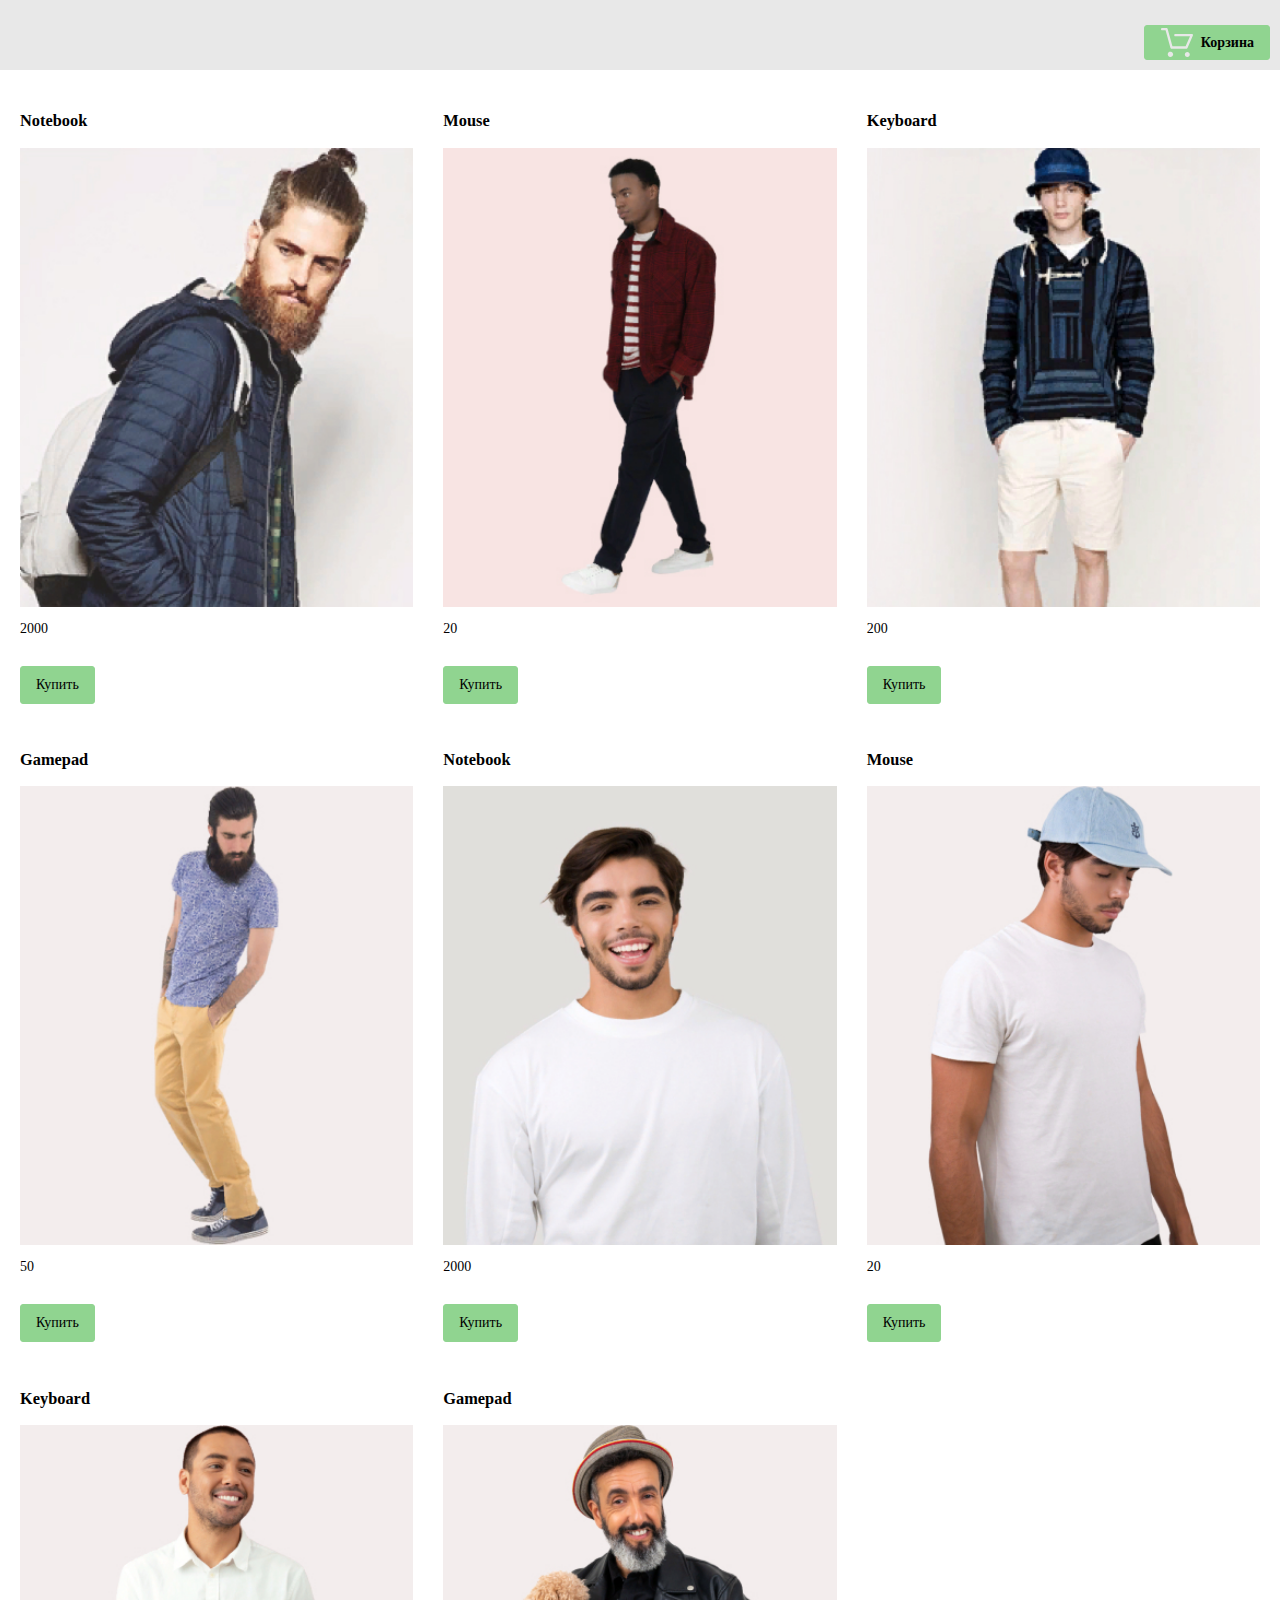
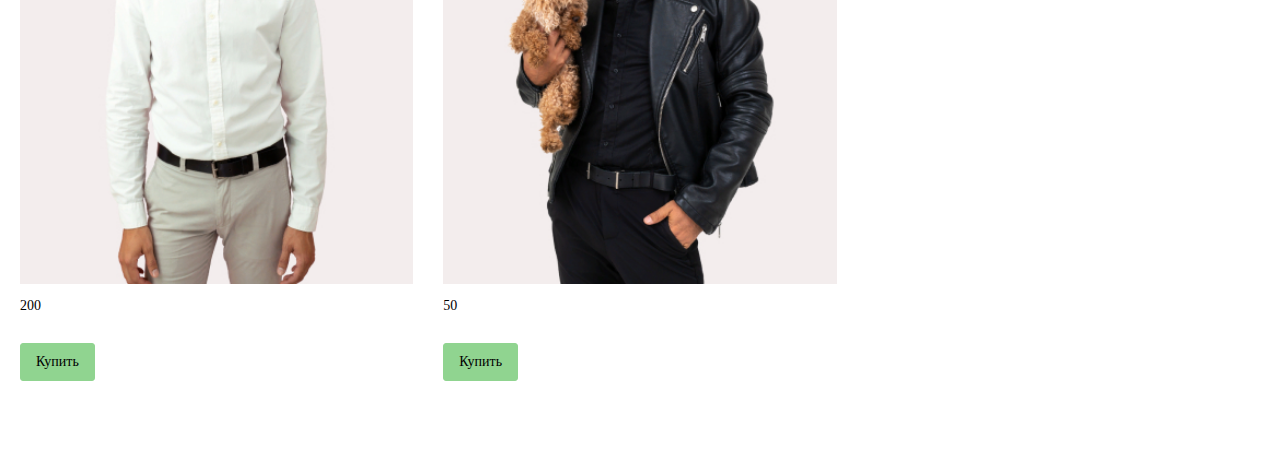
<file: Lesson_1/index.html>
<!DOCTYPE html>
<html lang="en">
<head>
    <meta charset="UTF-8">
    <title>Интернет-магазин</title>
    <link rel="stylesheet" href="scss/style.css">
</head>
<body>
    <header class="header">
        <button class="btn-cart" type="button">
            <svg width="33" height="29" viewBox="0 0 33 29" fill="none" xmlns="http://www.w3.org/2000/svg">
                <path d="M27.199 29C26.5512 28.9738 25.9396 28.6948 25.4952 28.2227C25.0509 27.7506 24.8094 27.1232 24.8225 26.475C24.8356 25.8269 25.1023 25.2097 25.5653 24.7559C26.0283 24.3022 26.6508 24.048 27.2991 24.048C27.9474 24.048 28.5697 24.3022 29.0327 24.7559C29.4957 25.2097 29.7624 25.8269 29.7755 26.475C29.7886 27.1232 29.5471 27.7506 29.1028 28.2227C28.6585 28.6948 28.0468 28.9738 27.399 29H27.199ZM7.75098 26.32C7.75098 25.79 7.90815 25.2718 8.20264 24.8311C8.49712 24.3904 8.91569 24.0469 9.4054 23.844C9.8951 23.6412 10.434 23.5881 10.9539 23.6915C11.4737 23.7949 11.9512 24.0502 12.326 24.425C12.7009 24.7998 12.9562 25.2773 13.0596 25.7972C13.163 26.317 13.1098 26.8559 12.907 27.3456C12.7041 27.8353 12.3606 28.2539 11.9199 28.5483C11.4792 28.8428 10.9611 29 10.431 29C10.0789 29.0003 9.73017 28.9311 9.40479 28.7966C9.0794 28.662 8.78374 28.4646 8.53467 28.2158C8.28559 27.9669 8.08805 27.6713 7.95325 27.3461C7.81844 27.0208 7.74902 26.6721 7.74902 26.32H7.75098ZM11.551 20.686C11.2916 20.6868 11.039 20.6024 10.8322 20.4457C10.6253 20.2891 10.4756 20.0689 10.406 19.819L5.573 2.36401H2.18005C1.86657 2.36401 1.56591 2.23947 1.34424 2.01781C1.12257 1.79614 0.998047 1.49549 0.998047 1.18201C0.998047 0.868519 1.12257 0.567873 1.34424 0.346205C1.56591 0.124537 1.86657 5.81268e-06 2.18005 5.81268e-06H6.46106C6.72055 -0.00080736 6.97309 0.0837201 7.17981 0.240568C7.38653 0.397416 7.53589 0.617884 7.60498 0.868006L12.438 18.323H25.616L29.999 8.27501H15.399C15.2409 8.27961 15.0834 8.25242 14.9359 8.19507C14.7884 8.13771 14.6539 8.05134 14.5404 7.94108C14.4269 7.83082 14.3366 7.69891 14.275 7.55315C14.2134 7.40739 14.1816 7.25075 14.1816 7.0925C14.1816 6.93426 14.2134 6.77762 14.275 6.63186C14.3366 6.4861 14.4269 6.35419 14.5404 6.24393C14.6539 6.13367 14.7884 6.0473 14.9359 5.98994C15.0834 5.93259 15.2409 5.90541 15.399 5.91001H31.812C32.0077 5.90996 32.2003 5.95866 32.3724 6.05172C32.5446 6.14478 32.6908 6.27926 32.798 6.44301C32.9058 6.60729 32.9714 6.79569 32.9889 6.99145C33.0063 7.18721 32.9752 7.38424 32.8981 7.565L27.493 19.977C27.4007 20.1876 27.249 20.3668 27.0565 20.4927C26.864 20.6186 26.6391 20.6858 26.4091 20.686H11.551Z" fill="#E8E8E8"/>
                </svg> <span class="cart"> Корзина </span>
        </button>
    </header>
    <main class="center">
        <div class="products"></div>
    </main>
    <script src="js/main.js"></script>
</body>
</html>
</file>
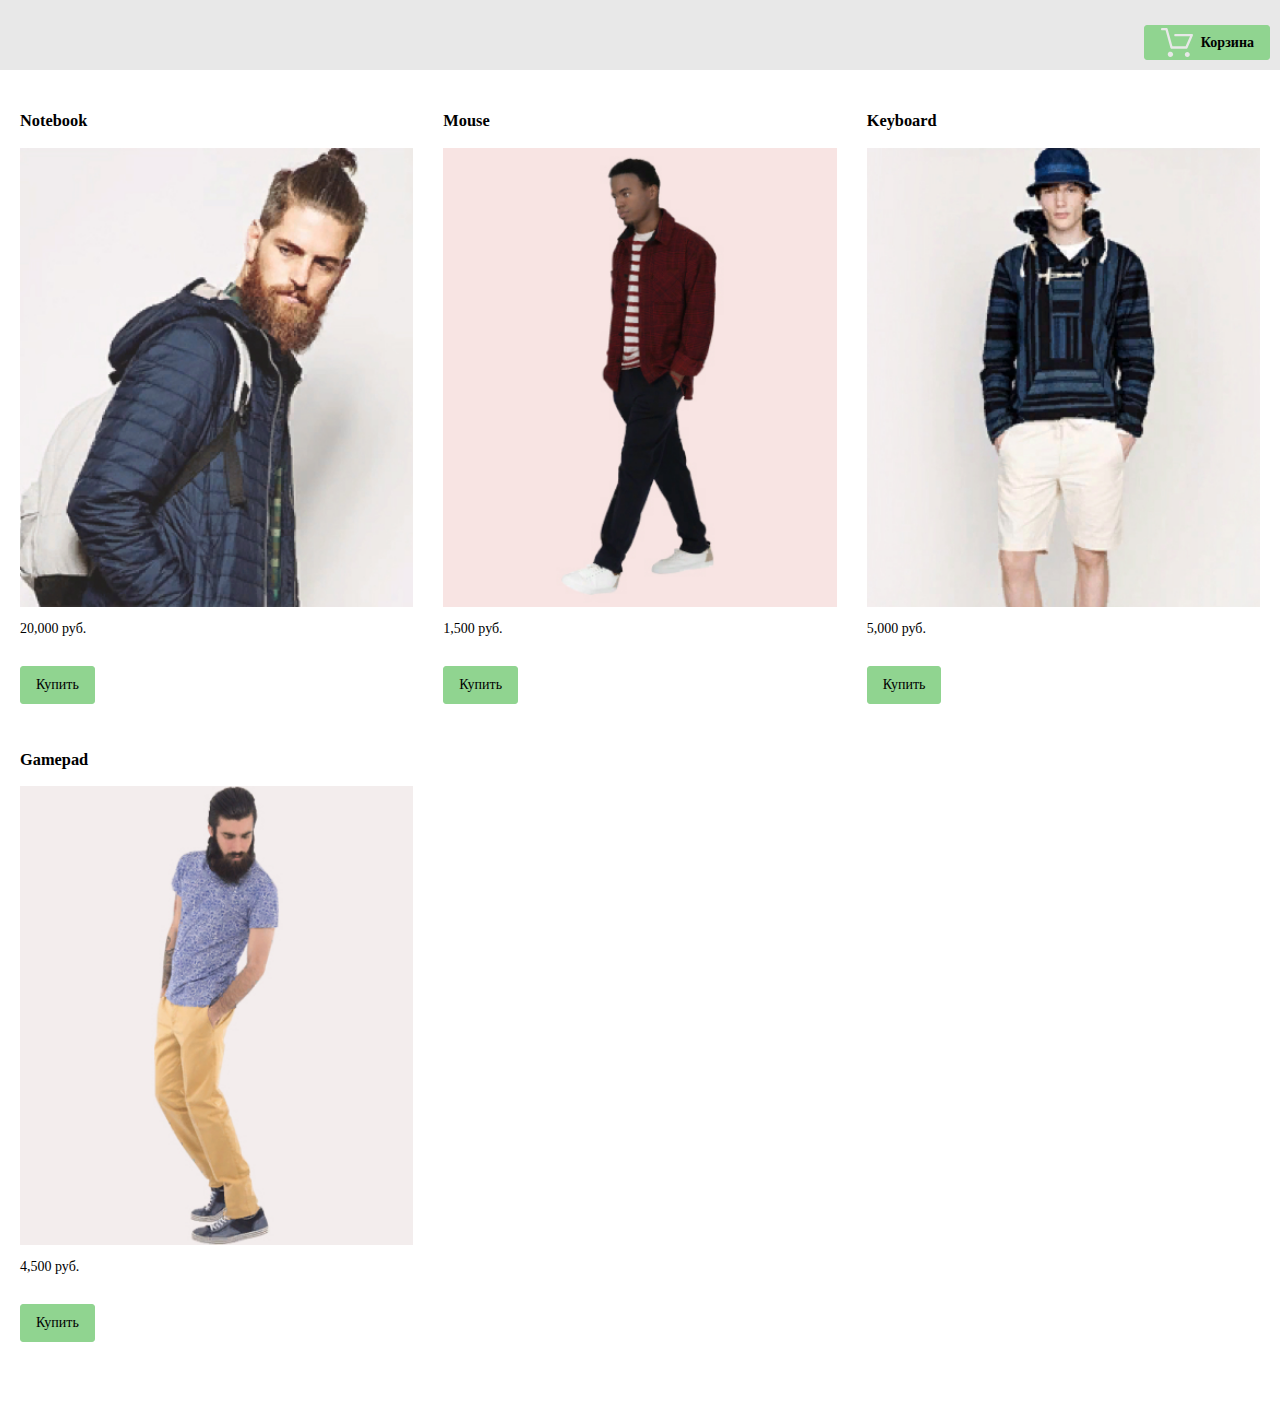
<file: Lesson_2/index.html>
<!DOCTYPE html>
<html lang="en">
<head>
    <meta charset="UTF-8">
    <title>Интернет-магазин</title>
    <link rel="stylesheet" href="scss/style.css">
</head>
<body>
    <header class="header">
        <button class="btn-cart" type="button">
            <svg width="33" height="29" viewBox="0 0 33 29" fill="none" xmlns="http://www.w3.org/2000/svg">
                <path d="M27.199 29C26.5512 28.9738 25.9396 28.6948 25.4952 28.2227C25.0509 27.7506 24.8094 27.1232 24.8225 26.475C24.8356 25.8269 25.1023 25.2097 25.5653 24.7559C26.0283 24.3022 26.6508 24.048 27.2991 24.048C27.9474 24.048 28.5697 24.3022 29.0327 24.7559C29.4957 25.2097 29.7624 25.8269 29.7755 26.475C29.7886 27.1232 29.5471 27.7506 29.1028 28.2227C28.6585 28.6948 28.0468 28.9738 27.399 29H27.199ZM7.75098 26.32C7.75098 25.79 7.90815 25.2718 8.20264 24.8311C8.49712 24.3904 8.91569 24.0469 9.4054 23.844C9.8951 23.6412 10.434 23.5881 10.9539 23.6915C11.4737 23.7949 11.9512 24.0502 12.326 24.425C12.7009 24.7998 12.9562 25.2773 13.0596 25.7972C13.163 26.317 13.1098 26.8559 12.907 27.3456C12.7041 27.8353 12.3606 28.2539 11.9199 28.5483C11.4792 28.8428 10.9611 29 10.431 29C10.0789 29.0003 9.73017 28.9311 9.40479 28.7966C9.0794 28.662 8.78374 28.4646 8.53467 28.2158C8.28559 27.9669 8.08805 27.6713 7.95325 27.3461C7.81844 27.0208 7.74902 26.6721 7.74902 26.32H7.75098ZM11.551 20.686C11.2916 20.6868 11.039 20.6024 10.8322 20.4457C10.6253 20.2891 10.4756 20.0689 10.406 19.819L5.573 2.36401H2.18005C1.86657 2.36401 1.56591 2.23947 1.34424 2.01781C1.12257 1.79614 0.998047 1.49549 0.998047 1.18201C0.998047 0.868519 1.12257 0.567873 1.34424 0.346205C1.56591 0.124537 1.86657 5.81268e-06 2.18005 5.81268e-06H6.46106C6.72055 -0.00080736 6.97309 0.0837201 7.17981 0.240568C7.38653 0.397416 7.53589 0.617884 7.60498 0.868006L12.438 18.323H25.616L29.999 8.27501H15.399C15.2409 8.27961 15.0834 8.25242 14.9359 8.19507C14.7884 8.13771 14.6539 8.05134 14.5404 7.94108C14.4269 7.83082 14.3366 7.69891 14.275 7.55315C14.2134 7.40739 14.1816 7.25075 14.1816 7.0925C14.1816 6.93426 14.2134 6.77762 14.275 6.63186C14.3366 6.4861 14.4269 6.35419 14.5404 6.24393C14.6539 6.13367 14.7884 6.0473 14.9359 5.98994C15.0834 5.93259 15.2409 5.90541 15.399 5.91001H31.812C32.0077 5.90996 32.2003 5.95866 32.3724 6.05172C32.5446 6.14478 32.6908 6.27926 32.798 6.44301C32.9058 6.60729 32.9714 6.79569 32.9889 6.99145C33.0063 7.18721 32.9752 7.38424 32.8981 7.565L27.493 19.977C27.4007 20.1876 27.249 20.3668 27.0565 20.4927C26.864 20.6186 26.6391 20.6858 26.4091 20.686H11.551Z" fill="#E8E8E8"/>
                </svg> <span class="cart"> Корзина </span>
        </button>
    </header>
    <main class="center">
        <div class="products"></div>
        <p id="goods-list__total"></p>
    </main>
    <script src="js/main.js"></script>
</body>
</html>
</file>
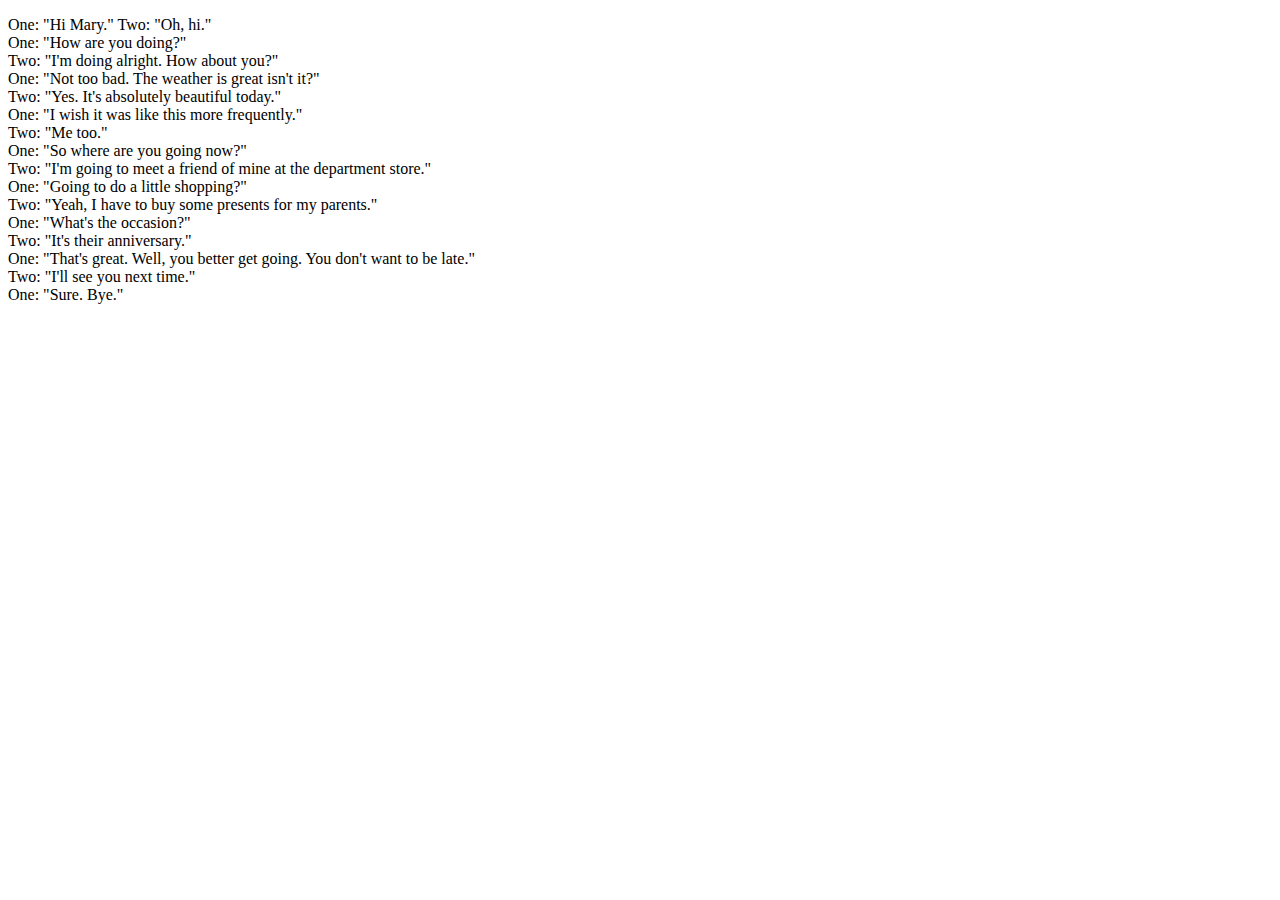
<file: regular.html>
<!DOCTYPE html>
<html lang="en">
<head>
    <meta charset="UTF-8">
    <meta http-equiv="X-UA-Compatible" content="IE=edge">
    <meta name="viewport" content="width=device-width, initial-scale=1.0">
    <title>Document</title>
</head>
<body>
    <p id="text">    One: 'Hi Mary.' Two: 'Oh, hi.'<br>
        One: 'How are you doing?'<br>
        Two: 'I'm doing alright. How about you?'<br>
            One: 'Not too bad. The weather is great isn't it?'<br>
            Two: 'Yes. It's absolutely beautiful today.'<br>
        One: 'I wish it was like this more frequently.'<br>
        Two: 'Me too.'<br>
        One: 'So where are you going now?'<br>
        Two: 'I'm going to meet a friend of mine at the department store.'<br>
        One: 'Going to do a little shopping?'<br>
        Two: 'Yeah, I have to buy some presents for my parents.'<br>
        One: 'What's the occasion?'<br>
            Two: 'It's their anniversary.'<br>
        One: 'That's great. Well, you better get going. You don't want to be late.'<br>
        Two: 'I'll see you next time.'<br>
        One: 'Sure. Bye.'</p>
    <script src="js/regular.js"></script>
</body>
</html>
</file>
<file: Lesson_1/scss/style.css>
.products {
  display: -ms-grid;
  display: grid;
  -webkit-column-gap: 30px;
          column-gap: 30px;
  row-gap: 30px;
  -ms-grid-columns: (minmax(350px, 1fr))[auto-fit];
      grid-template-columns: repeat(auto-fit, minmax(350px, 1fr));
  margin-bottom: 48px;
  padding: 25px 20px;
}

.products__item {
  position: relative;
  background: #F8F8F8;
  display: -ms-grid;
  display: grid;
  grid-auto-flow: row;
  -ms-grid-rows: auto 1fr minmax(40px, auto);
  -ms-grid-columns: 1fr;
      grid-template: auto 1fr minmax(40px, auto)/1fr;
}

.products__image {
  display: block;
  position: relative;
  width: 100%;
}

.products__image img {
  width: 100%;
  height: 100%;
  position: absolute;
  top: 0;
  left: 0;
  -o-object-fit: cover;
     object-fit: cover;
}

.buy-btn {
  margin-top: 15px;
  padding: 10px 15px;
  border: 1px solid #90d490;
  border-radius: 3px;
  cursor: pointer;
  outline: none;
  background: none;
  font-family: inherit;
  font-size: inherit;
  background-color: #90d490;
}

.buy-btn:hover {
  background-color: #237c23;
  color: white;
}

.btn-cart {
  margin-top: 15px;
  padding: 10px 15px;
  border: 1px solid #90d490;
  border-radius: 3px;
  cursor: pointer;
  outline: none;
  background: none;
  font-family: inherit;
  font-size: inherit;
  background-color: #90d490;
  display: -webkit-box;
  display: -ms-flexbox;
  display: flex;
  -webkit-box-align: center;
      -ms-flex-align: center;
          align-items: center;
  gap: 8px;
}

.btn-cart:hover {
  background-color: #237c23;
  color: white;
}

.cart {
  font-weight: bold;
  display: inline-block;
  -webkit-box-align: center;
      -ms-flex-align: center;
          align-items: center;
  -webkit-box-pack: center;
      -ms-flex-pack: center;
          justify-content: center;
}

body {
  font-size: 14px;
  font-family: "Lato";
  padding: 0px;
  margin: 0px;
  border: 0px;
}

.header {
  display: -webkit-box;
  display: -ms-flexbox;
  display: flex;
  height: 50px;
  padding: 10px;
  background-color: #e8e8e8;
  -webkit-box-pack: end;
      -ms-flex-pack: end;
          justify-content: flex-end;
}
/*# sourceMappingURL=style.css.map */
</file>
<file: Lesson_2/scss/style.css>
.products {
  display: -ms-grid;
  display: grid;
  -webkit-column-gap: 30px;
          column-gap: 30px;
  row-gap: 30px;
  -ms-grid-columns: (minmax(350px, 1fr))[auto-fit];
      grid-template-columns: repeat(auto-fit, minmax(350px, 1fr));
  margin-bottom: 48px;
  padding: 25px 20px;
}

.products__item {
  position: relative;
  background: #F8F8F8;
  display: -ms-grid;
  display: grid;
  grid-auto-flow: row;
  -ms-grid-rows: auto 1fr minmax(40px, auto);
  -ms-grid-columns: 1fr;
      grid-template: auto 1fr minmax(40px, auto)/1fr;
}

.products__image {
  display: block;
  position: relative;
  width: 100%;
}

.products__image img {
  width: 100%;
  height: 100%;
  position: absolute;
  top: 0;
  left: 0;
  -o-object-fit: cover;
     object-fit: cover;
}

.buy-btn {
  margin-top: 15px;
  padding: 10px 15px;
  border: 1px solid #90d490;
  border-radius: 3px;
  cursor: pointer;
  outline: none;
  background: none;
  font-family: inherit;
  font-size: inherit;
  background-color: #90d490;
}

.buy-btn:hover {
  background-color: #237c23;
  color: white;
}

.btn-cart {
  margin-top: 15px;
  padding: 10px 15px;
  border: 1px solid #90d490;
  border-radius: 3px;
  cursor: pointer;
  outline: none;
  background: none;
  font-family: inherit;
  font-size: inherit;
  background-color: #90d490;
  display: -webkit-box;
  display: -ms-flexbox;
  display: flex;
  -webkit-box-align: center;
      -ms-flex-align: center;
          align-items: center;
  gap: 8px;
}

.btn-cart:hover {
  background-color: #237c23;
  color: white;
}

.cart {
  font-weight: bold;
  display: inline-block;
  -webkit-box-align: center;
      -ms-flex-align: center;
          align-items: center;
  -webkit-box-pack: center;
      -ms-flex-pack: center;
          justify-content: center;
}

body {
  font-size: 14px;
  font-family: "Lato";
  padding: 0px;
  margin: 0px;
  border: 0px;
}

.header {
  display: -webkit-box;
  display: -ms-flexbox;
  display: flex;
  height: 50px;
  padding: 10px;
  background-color: #e8e8e8;
  -webkit-box-pack: end;
      -ms-flex-pack: end;
          justify-content: flex-end;
}
/*# sourceMappingURL=style.css.map */
</file>
